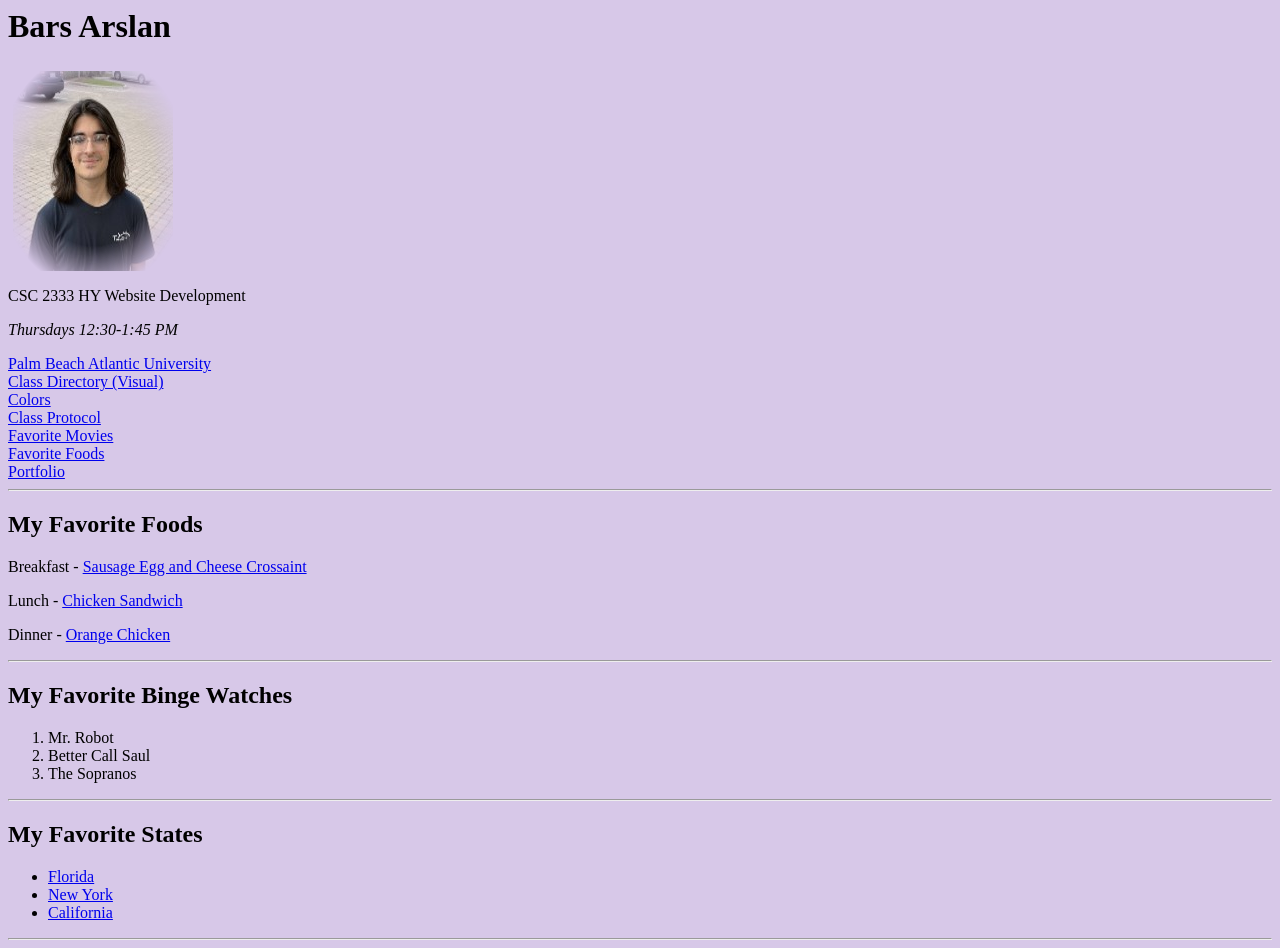
<file: index.html>
<html>
<head>
<title>Bars Arslan - Home</title>
<style> body {background-color: #FCDD97;}</style>
<link rel="stylesheet" href="aamaster.css">
</head>
<body class="">
<h1>Bars Arslan</h1>
<div class="">
<img src="myphoto.jpg" class="vignette-edge" width="160">
</div>

<p>CSC 2333 HY Website Development</p>
<p><i>Thursdays 12:30-1:45 PM</i></p>
<a href="https://www.pba.edu/">Palm Beach Atlantic University</a>
<br>
<a href="directory.html">Class Directory </a><a href="visual_directory.html">(Visual)</a>
<br>
<a href="colors.html">Colors</a>
<br>
<a href="classprotocol.html">Class Protocol</a>
<br>
<a href="movies.html">Favorite Movies</a>
<br>
<a href="food.html">Favorite Foods</a>
<br>
<a href="https://barslan.dev/portfolio/">Portfolio</a>
<hr>

<h2>My Favorite Foods</h2>
<p>Breakfast - <a href="breakfast.png">Sausage Egg and Cheese Crossaint</a></p>
<p>Lunch - <a href="lunch.png">Chicken Sandwich</a></p>
<p>Dinner - <a href="dinner.png">Orange Chicken</a></p>
<hr>
<h2>My Favorite Binge Watches</h2>
<ol>  
<li>Mr. Robot</li>
<li>Better Call Saul</li>
<li>The Sopranos</li>
</ol> 
<hr>
<h2>My Favorite States</h2>
<ul>
<li><a href="https://en.wikipedia.org/wiki/Florida">Florida</a></li>
<li><a href="https://en.wikipedia.org/wiki/New_York_(state)">New York</a></li>
<li><a href="https://en.wikipedia.org/wiki/California">California</a></li>
</ul>
<hr>
</body>
</html>
</file>
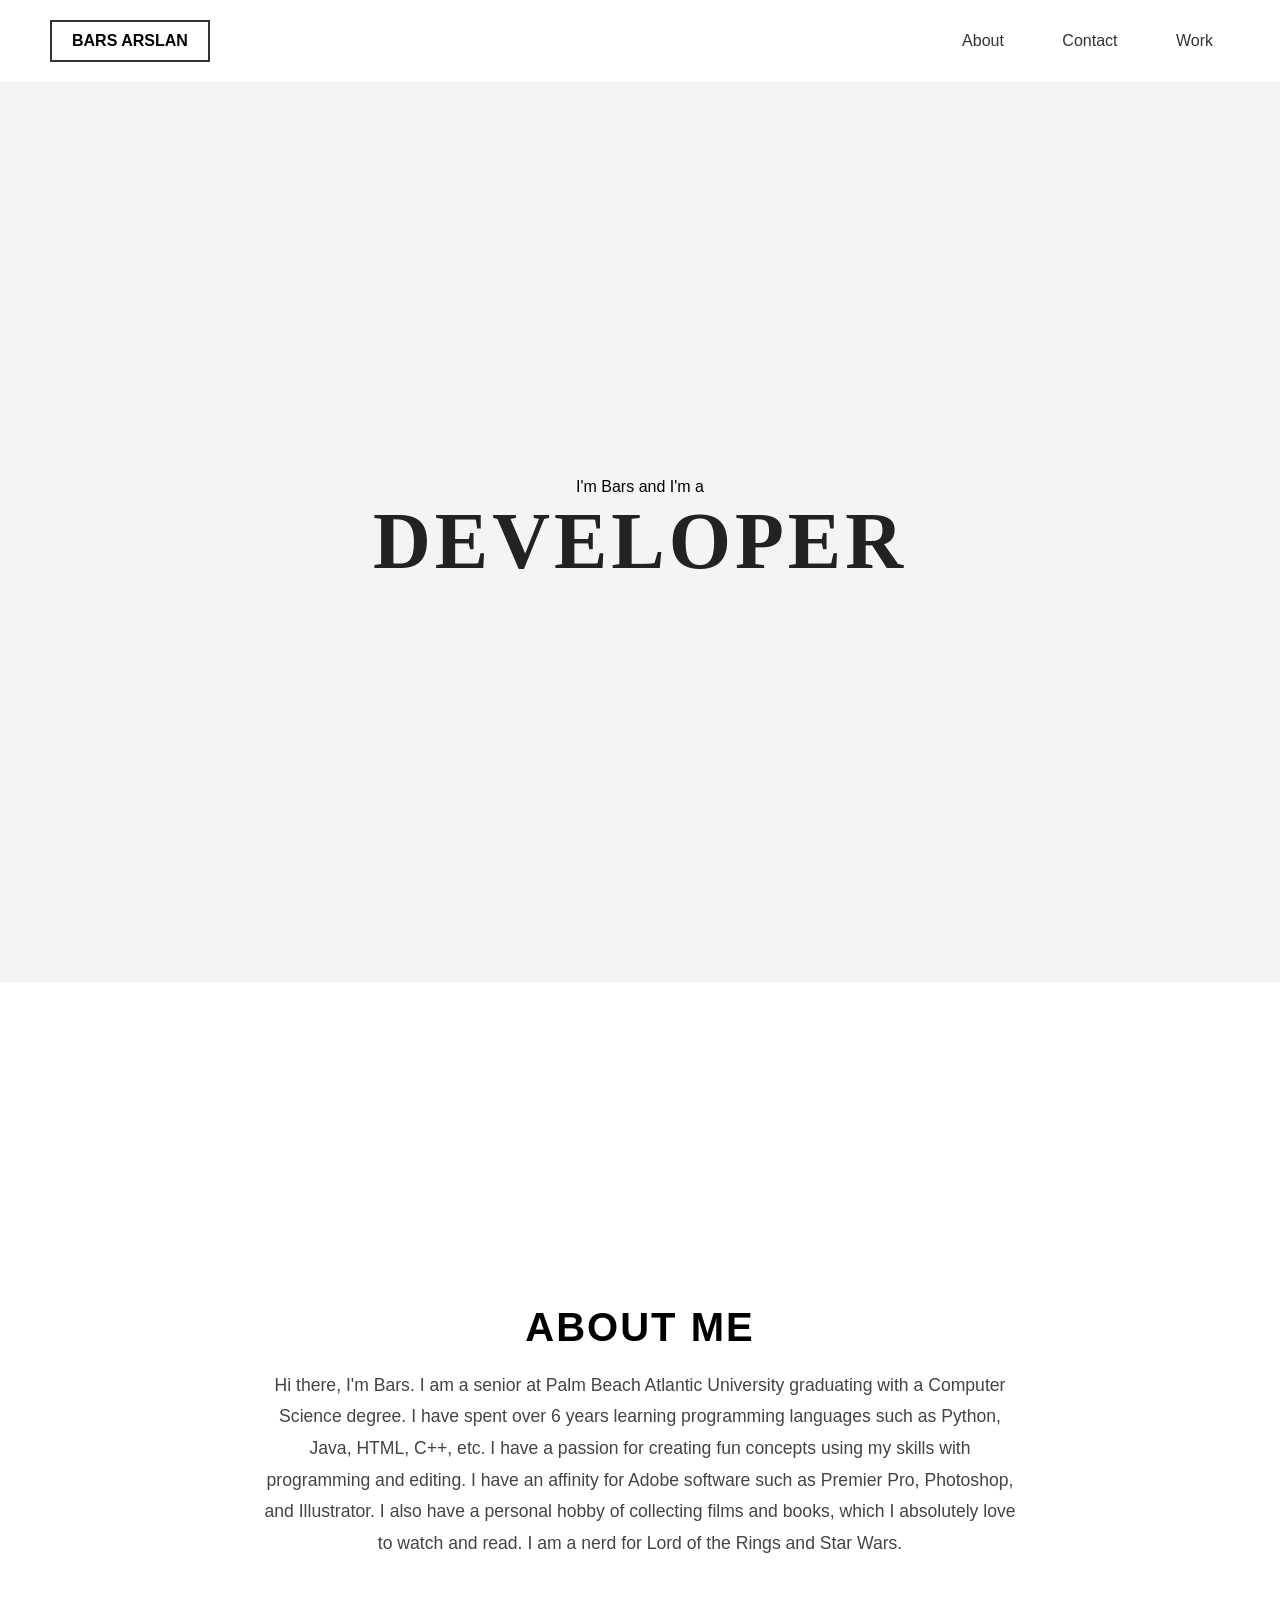
<file: portfolio/index.html>
<!DOCTYPE html>
<html lang="en">
<head>
    <meta charset="UTF-8">
    <meta name="viewport" content="width=device-width, initial-scale=1.0">
    <title>Bars Arslan | Portfolio</title>
    <link rel="stylesheet" href="style.css">
</head>
<body>

    <header>
        <div class="name-box">
            Bars Arslan
        </div>
        <nav class="nav-links">
            <a href="#about" class="btn">About</a>
            <a href="#contact" class="btn">Contact</a>
            <a href="#work" class="btn">Work</a>
        </nav>
    </header>

    <main class="hero">
        <div class="hero-content">
            <p class="intro-text">I'm Bars and I'm a</p>
            <h1 class="main-title">Developer</h1>
        </div>
    </main>

    <section id="about" class="reveal">
    <div class="about-content">
        <h2>About Me</h2>
        <p>Hi there, I'm Bars. I am a senior at Palm Beach Atlantic University graduating with a Computer Science degree. I have spent over 6 years learning programming languages such as Python, Java, HTML, C++, etc. I have a passion for creating fun concepts using my skills with programming and editing. I have an affinity for Adobe software such as Premier Pro, Photoshop, and Illustrator. I also have a personal hobby of collecting films and books, which I absolutely love to watch and read. I am a nerd for Lord of the Rings and Star Wars.</p>
    </div>
</section>

<script>
    const observer = new IntersectionObserver((entries) => {
        entries.forEach((entry) => {
            if (entry.isIntersecting) {
                entry.target.classList.add('active');
            }
        });
    }, {
        threshold: 0.2
    });

    const hiddenElements = document.querySelectorAll('.reveal');
    hiddenElements.forEach((el) => observer.observe(el));
</script>
</body>
</html>
</file>
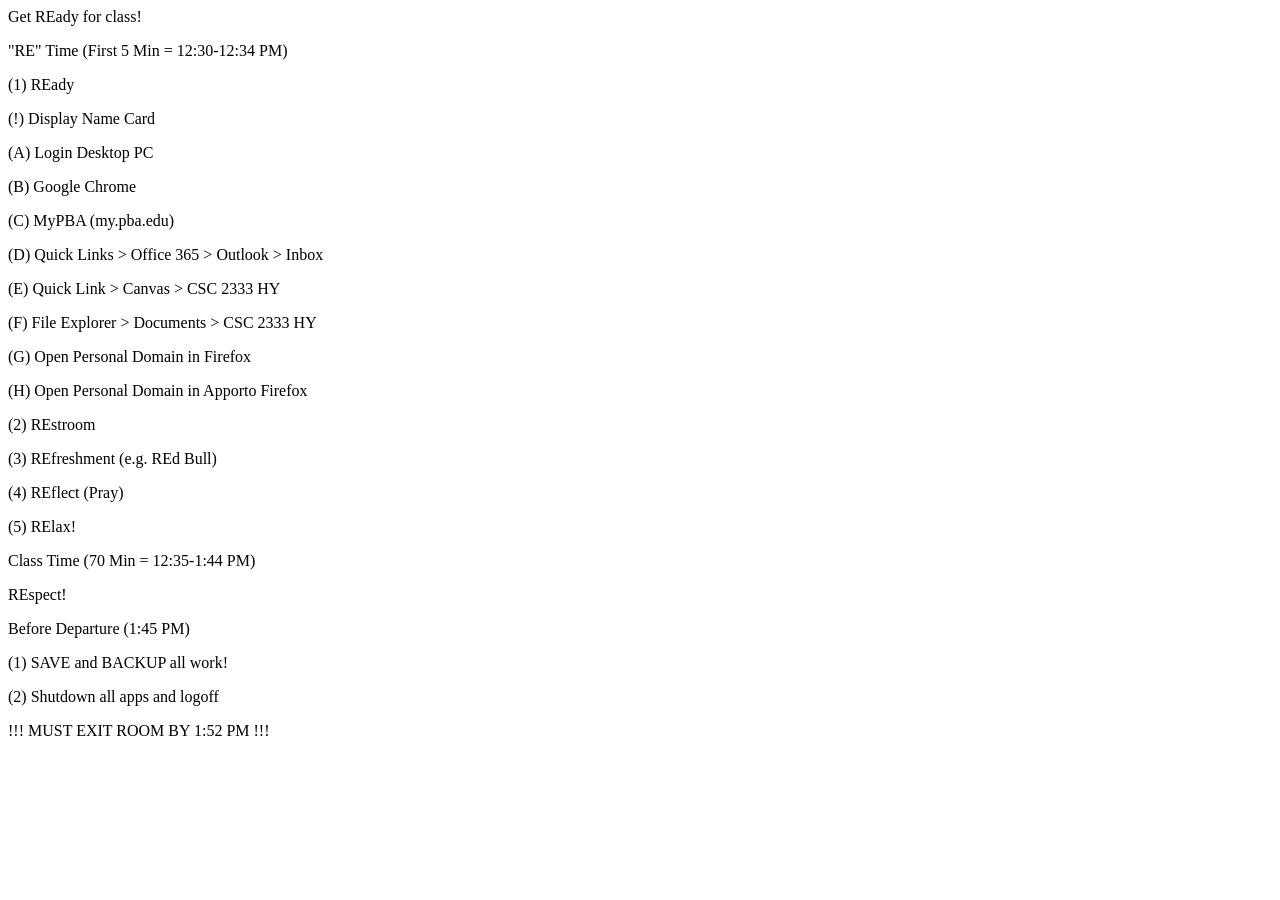
<file: classprotocol.html>
<html>

<head>
<title>Bars Arslan</title>
</head>
<p>Get REady for class!</p>

<p>"RE" Time (First 5 Min = 12:30-12:34 PM)</p>

<p>(1) REady</p>
<p>    (!) Display Name Card</p>
<p>    (A) Login Desktop PC</p>
<p>    (B) Google Chrome</p>
<p>    (C) MyPBA (my.pba.edu)</p>
<p>    (D) Quick Links > Office 365 > Outlook > Inbox</p>
<p>    (E) Quick Link > Canvas > CSC 2333 HY</p>
<p>    (F) File Explorer > Documents > CSC 2333 HY</p>
<p>    (G) Open Personal Domain in Firefox</p>
<p>    (H) Open Personal Domain in Apporto Firefox</p>
<p>(2) REstroom</p>
<p>(3) REfreshment (e.g. REd Bull)</p>
<p>(4) REflect (Pray)</p>
<p>(5) RElax!</p>

<p>Class Time (70 Min = 12:35-1:44 PM)</p>

<p>REspect!</p>

<p>Before Departure (1:45 PM)</p>

<p>(1) SAVE and BACKUP all work!</p>
<p>(2) Shutdown all apps and logoff</p>

<p>!!! MUST EXIT ROOM BY 1:52 PM !!!</p>

</html>
</file>
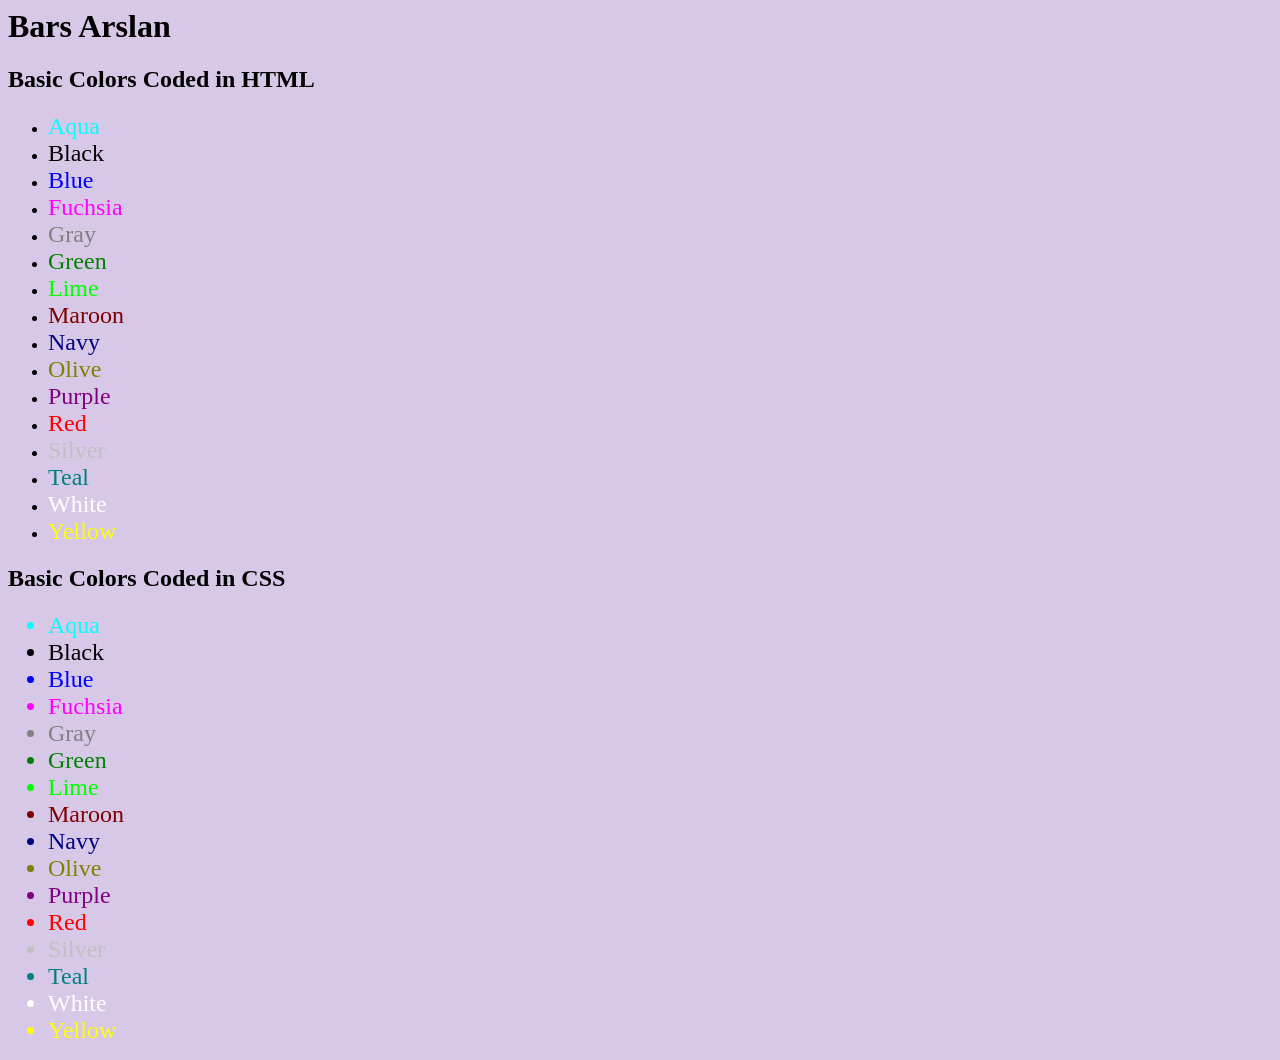
<file: colors.html>
<html>
<head>
<title>Bars Arslan - Colors</title>
<style> body {background-color: #F5C3B0;}</style>
<link rel="stylesheet" href="aamaster.css">
</head>
<body>
<h1>Bars Arslan</h1>
<h2>Basic Colors Coded in HTML</h2>
<ul>
<li><font size=5 color="Aqua">Aqua</font></li> 
<li><font size=5 color="Black">Black</font></li>
<li><font size=5 color="Blue">Blue</font></li>
<li><font size=5 color="Fuchsia">Fuchsia</font></li>
<li><font size=5 color="Gray">Gray</font></li>
<li><font size=5 color="Green">Green</font></li>
<li><font size=5 color="Lime">Lime</font></li>
<li><font size=5 color="Maroon">Maroon</font></li>
<li><font size=5 color="Navy">Navy</font></li>
<li><font size=5 color="Olive">Olive</font></li>
<li><font size=5 color="Purple">Purple</font></li>
<li><font size=5 color="Red">Red</font></li>
<li><font size=5 color="Silver">Silver</font></li>
<li><font size=5 color="Teal">Teal</font></li>
<li><font size=5 color="White">White</font></li>
<li><font size=5 color="Yellow">Yellow</font></li>
</ul>
<h2>Basic Colors Coded in CSS</h2>
<ul>
<li style="color: Aqua;font-size: 24;">Aqua</li>
<li style="color: Black;font-size: 24;">Black</li>
<li style="color: Blue;font-size: 24;">Blue</li>
<li style="color: Fuchsia;font-size: 24;">Fuchsia</li>
<li style="color: Gray;font-size: 24;">Gray</li>
<li style="color: Green;font-size: 24;">Green</li>
<li style="color: Lime;font-size: 24;">Lime</li>
<li style="color: Maroon;font-size: 24;">Maroon</li>
<li style="color: Navy;font-size: 24;">Navy</li>
<li style="color: Olive;font-size: 24;">Olive</li>
<li style="color: Purple;font-size: 24;">Purple</li>
<li style="color: Red;font-size: 24;">Red</li>
<li style="color: Silver;font-size: 24;">Silver</li>
<li style="color: Teal;font-size: 24;">Teal</li>
<li style="color: White;font-size: 24;">White</li>
<li style="color: Yellow;font-size: 24;">Yellow</li>
</ul>
</body>
</html>
</file>
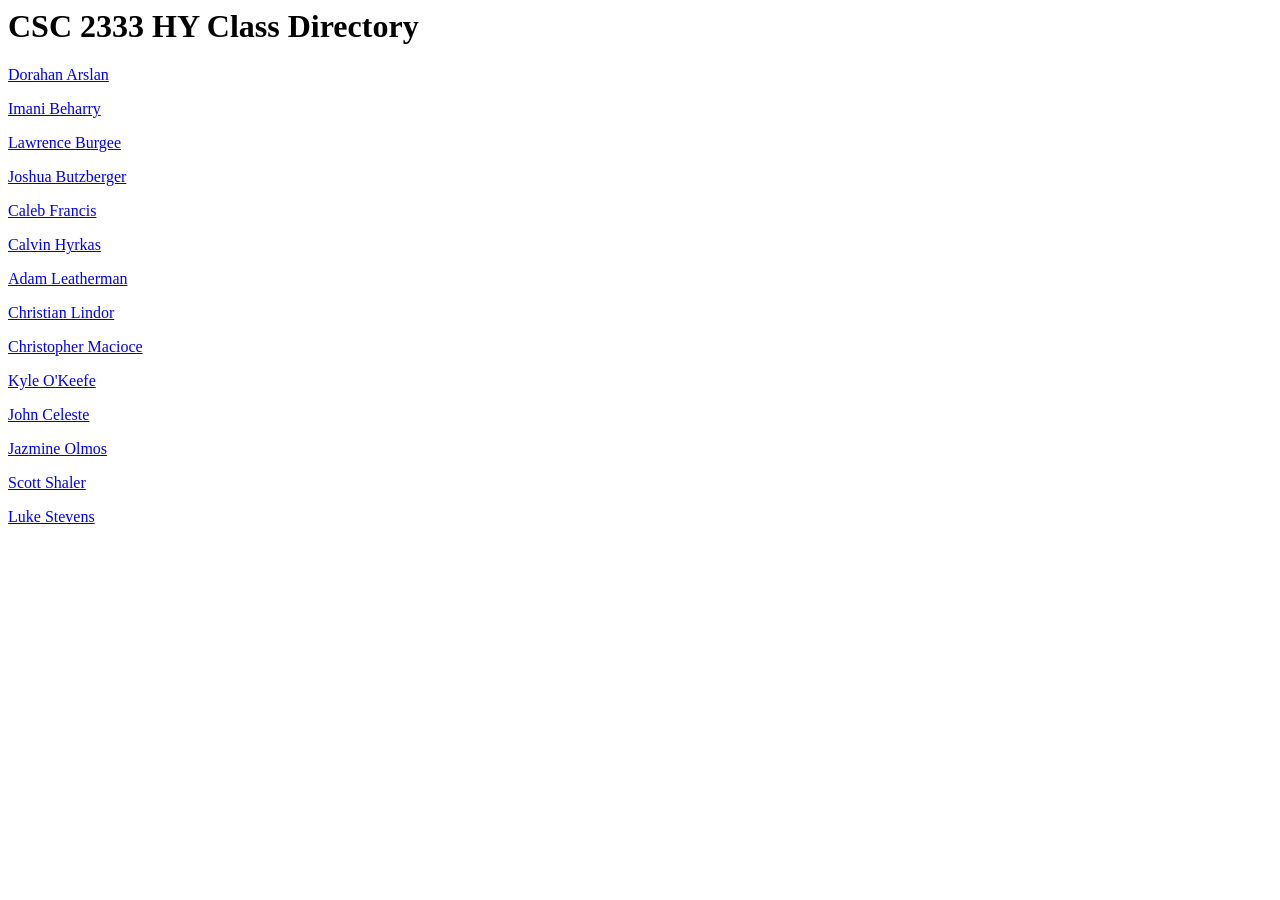
<file: directory.html>
<html>
<head>
<title>Bars Arslan - Directory</title>
<body>
<h1>CSC 2333 HY Class Directory</h1>

<p><a href="https://www.barsarslan.com/">Dorahan Arslan</a></p>
<p><a href="https://www.imanibeharry.com/">Imani Beharry</a></p>
<p><a href="https://www.lburgee.com/">Lawrence Burgee</a></p>
<p><a href="https://www.jbutz.com/">Joshua Butzberger</a></p>
<p><a href="https://www.cmfrancis.com/">Caleb Francis</a></p>
<p><a href="https://www.calvinhyrkas.com/">Calvin Hyrkas</a></p>
<p><a href="https://www.aleatherman.com/">Adam Leatherman</a></p>
<p><a href="https://www.christianlindor.com/">Christian Lindor</a></p>
<p><a href="https://www.cmacioce.com/">Christopher Macioce</a></p>
<p><a href="https://www.kyletokeefe.com/">Kyle O'Keefe</a></p>
<p><a href="https://www.jceleste.com/">John Celeste</a></p>
<p><a href="https://www.jazmineolmos.com/">Jazmine Olmos</a></p>
<p><a href="https://www.sshaler.com/">Scott Shaler</a></p>
<p><a href="https://www.lukesstevens.com/">Luke Stevens</a></p>

</body>
</head>
</html>
</file>
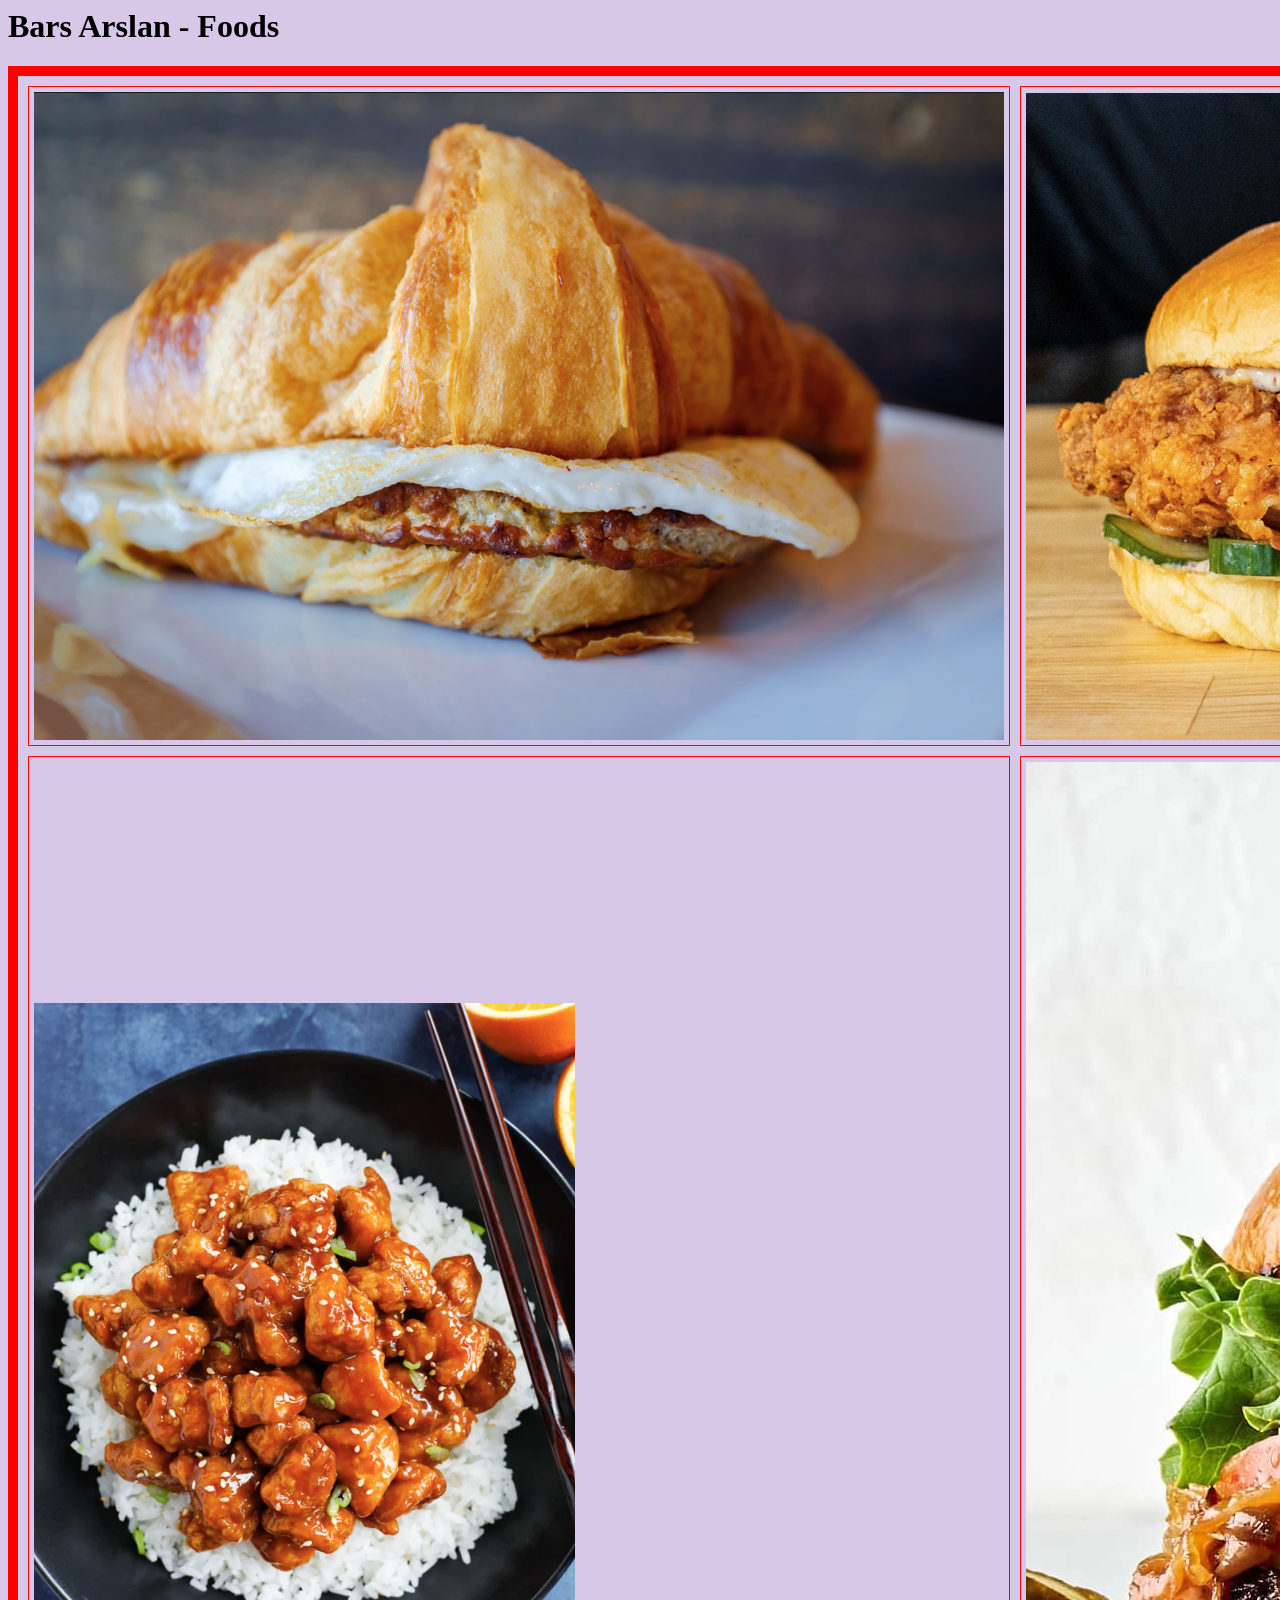
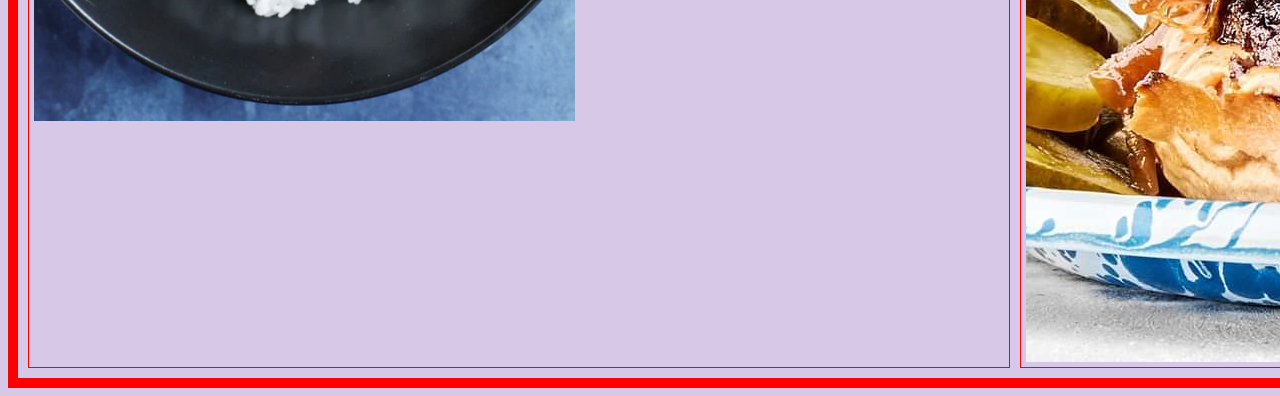
<file: food.html>
<html>
<head>
<title>Bars Arslan - Foods</title>
<style> body {background-color: #FCDD97;}</style>
<link rel='stylesheet' href="aamaster.css">
</head>
<body>
<h1>Bars Arslan - Foods</h1>
<table border="10" bordercolor="red" cellspacing="10" cellpadding="5">
<tr>
<td><img src="breakfast.png"></td>
<td><img src="lunch.png"></td>
</tr>
<tr>
<td><img src="dinner.png"></td>
<td><img src="burger.jpg"></td>
</tr>
</table>
</body>
</html>
</file>
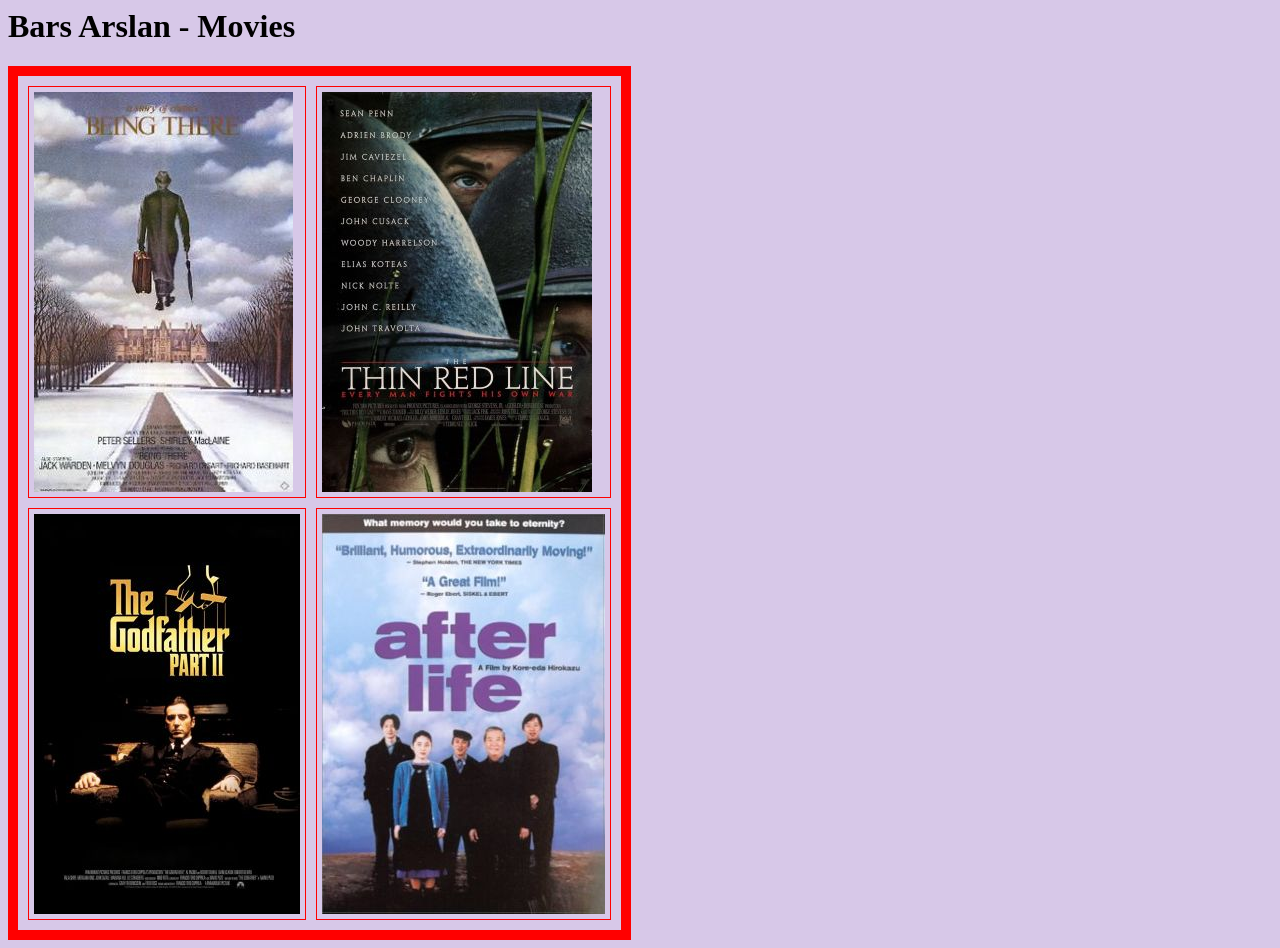
<file: movies.html>
<html>
<head>
<title>Bars Arslan - Movies</title>
<style> body {background-color: #FCDD97;}</style>
<link rel='stylesheet' href="aamaster.css">
</head>
<body>
<h1>Bars Arslan - Movies</h1>
<table border="10" bordercolor="red" cellspacing="10" cellpadding="5">
<tr>
<td><img src="movie1.jpg"></td>
<td><img src="movie2.jpg"></td>
</tr>
<tr>
<td><img src="movie3.jpg"></td>
<td><img src="movie4.jpg"></td>
</tr>
</table>
</body>
</html>
</file>
<file: aamaster.css>
/* Master Color */
/* Color 01: #D7C8E8 */
/* Color 02: #C8E8DF */
body {background-color: #D7C8E8;}

.gradient-square {
  width: 170px;
  height: 210px;
  /* Define colors and oversized background size */
  background: linear-gradient(-45deg, #ee7752, #e73c7e, #23a6d5, #23d5ab);
  background-size: 400% 400%;
  /* Apply infinite smooth animation */
  animation: gradient-shift 15s ease infinite;
}

@keyframes gradient-shift {
  0% { background-position: 0% 50%; }
  50% { background-position: 100% 50%; }
  100% { background-position: 0% 50%; }
}

.vignette-edge {
  float: center;
  margin-left: 5px;
  margin-top: 5px;

  border-radius:10px;
  -webkit-mask-image: radial-gradient(ellipse 75% 75% at 50% 50%, black 50%, transparent 80%);
  mask-image: radial-gradient(ellipse 75% 75% at 50% 50%, black 50%, transparent 80%);
}
</file>
<file: portfolio/style.css>
/* General Reset */
* {
    margin: 0;
    padding: 0;
    box-sizing: border-box;
}

body {
    font-family: 'Segoe UI', Tahoma, Geneva, Verdana, sans-serif;
    background-color: #f4f4f4;
    height: 100vh;
}

/* Header Navigation */
header {
    display: flex;
    justify-content: space-between;
    align-items: center;
    padding: 20px 50px;
    background-color: #fff;
}

.name-box {
    border: 2px solid #333;
    padding: 10px 20px;
    font-weight: bold;
    text-transform: uppercase;
}

.nav-links .btn {
    text-decoration: none;
    color: #333;
    margin-left: 20px;
    padding: 8px 16px;
    border: 1px solid transparent;
    transition: 0.3s;
}

.nav-links .btn:hover {
    border: 1px solid #333;
    background-color: #333;
    color: #fff;
}

/* Hero Section */
/* 1. Crucial: Ensure the browser allows full-height content */
html, body {
    height: 100%;
    margin: 0;
}

/* 2. The Hero Section */
.hero {
    display: flex;
    flex-direction: column;
    justify-content: center; /* Vertical Center */
    align-items: center;     /* Horizontal Center */
    height: 100vh;           /* Full Screen Height */
    text-align: center;
}

/* 3. The About Section */
#about {
    display: flex;
    flex-direction: column;
    justify-content: center; /* Vertical Center */
    align-items: center;     /* Horizontal Center */
    
    width: 100%;
    min-height: 100vh;       /* Forces the section to be exactly one screen tall */
    text-align: center;      /* Centers the text lines themselves */
    background-color: #fff;
}

/* 4. The Content Wrapper */
.about-content {
    max-width: 800px;        /* Limits width so text doesn't span the whole screen */
    padding: 20px;
}

#about h2 {
    font-size: 2.5rem;
    margin-bottom: 20px;
    text-transform: uppercase;
    letter-spacing: 2px;
}

#about p {
    font-size: 1.1rem;
    line-height: 1.8;
    color: #444;
}

/* The "Hidden" State */
.reveal {
    opacity: 0;
    transform: translateY(50px);
    transition: all 1s ease-out;
}

/* The "Visible" State */
.reveal.active {
    opacity: 1;
    transform: translateY(0);
}
    justify-content: center;
    align-items: center;
    height: calc(100vh - 80px); /* Centers relative to remaining screen height */
    text-align: center;
}

.intro-text {
    font-size: 1.5rem;
    color: #666;
    margin-bottom: 0px;
}

.main-title {
    font-family: 'Georgia', serif; /* Different font style */
    font-size: 5rem;              /* Larger scale */
    color: #222;
    text-transform: uppercase;
    letter-spacing: 4px;
}
</file>
